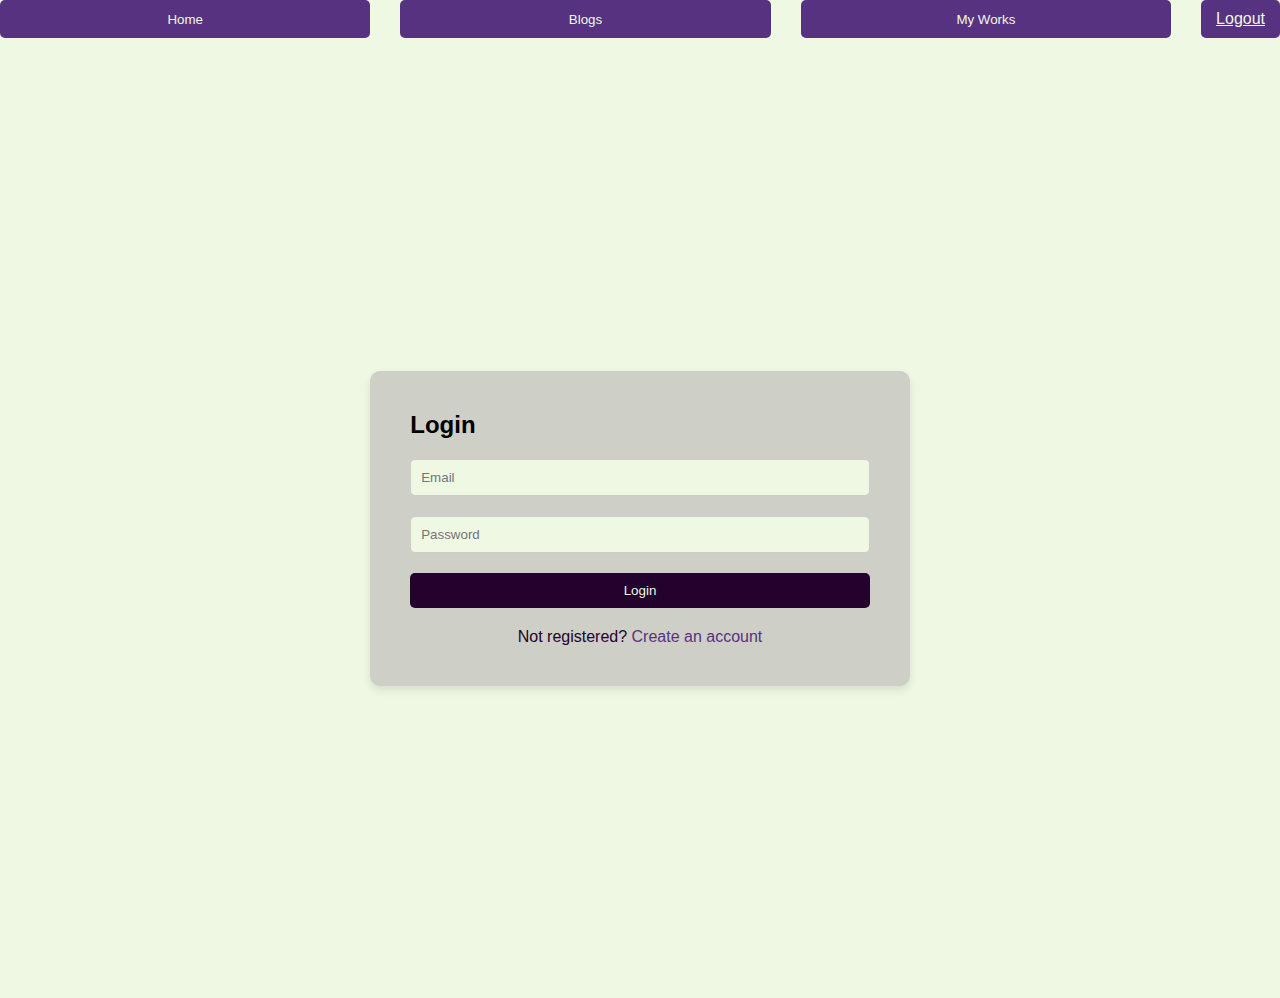
<file: index.html>
<!DOCTYPE html>
<html lang="en">
<head>
  <meta charset="UTF-8">
  <meta name="viewport" content="width=device-width, initial-scale=1.0">
  <title>Login and Signup</title>
  <link rel="stylesheet" href="styles.css">
</head>
<body>
    <div class="notification success">
        <span>Your success message here</span>
        <button class="close-button">&times;</button>
      </div>
      
      <div class="notification error">
        <span>Your error message here</span>
        <button class="close-button">&times;</button>
      </div>
    <div class="tab-container">
        <button class="tab active" onclick="location.href='index.html'">Home</button>
        <button class="tab" onclick="location.href='blogs.html'">Blogs</button>
        <button class="tab" onclick="location.href='myworks.html'">My Works</button>
        <a href="logout.html" class="tab logout">Logout</a>
    </div>
  <div class="container">
    <div class="card" id="login-card">
      <div class="forms-container">
        <form id="login-form">
          <h2>Login</h2>
          <input type="email" id="login-email" placeholder="Email" required>
          <input type="password" id="login-password" placeholder="Password" required>
          <button type="submit">Login</button>
        </form>
        <div class="message">
          Not registered? <a href="#" id="signup-link">Create an account</a>
        </div>
      </div>
    </div>
    <div class="card" id="signup-card" style="display: none;">
      <div class="forms-container">
        <form id="signup-form">
          <h2>Signup</h2>
          <input type="text" id="signup-username" placeholder="Username" required>
          <input type="email" id="signup-email" placeholder="Email" required>
          <input type="password" id="signup-password" placeholder="Password" required>
          <button type="submit">Signup</button>
        </form>
        <div class="message">
          Already registered? <a href="#" id="login-link">Sign in</a>
        </div>
      </div>
    </div>
  </div>

  <script src="script.js"></script>
</body>
</html>
</file>
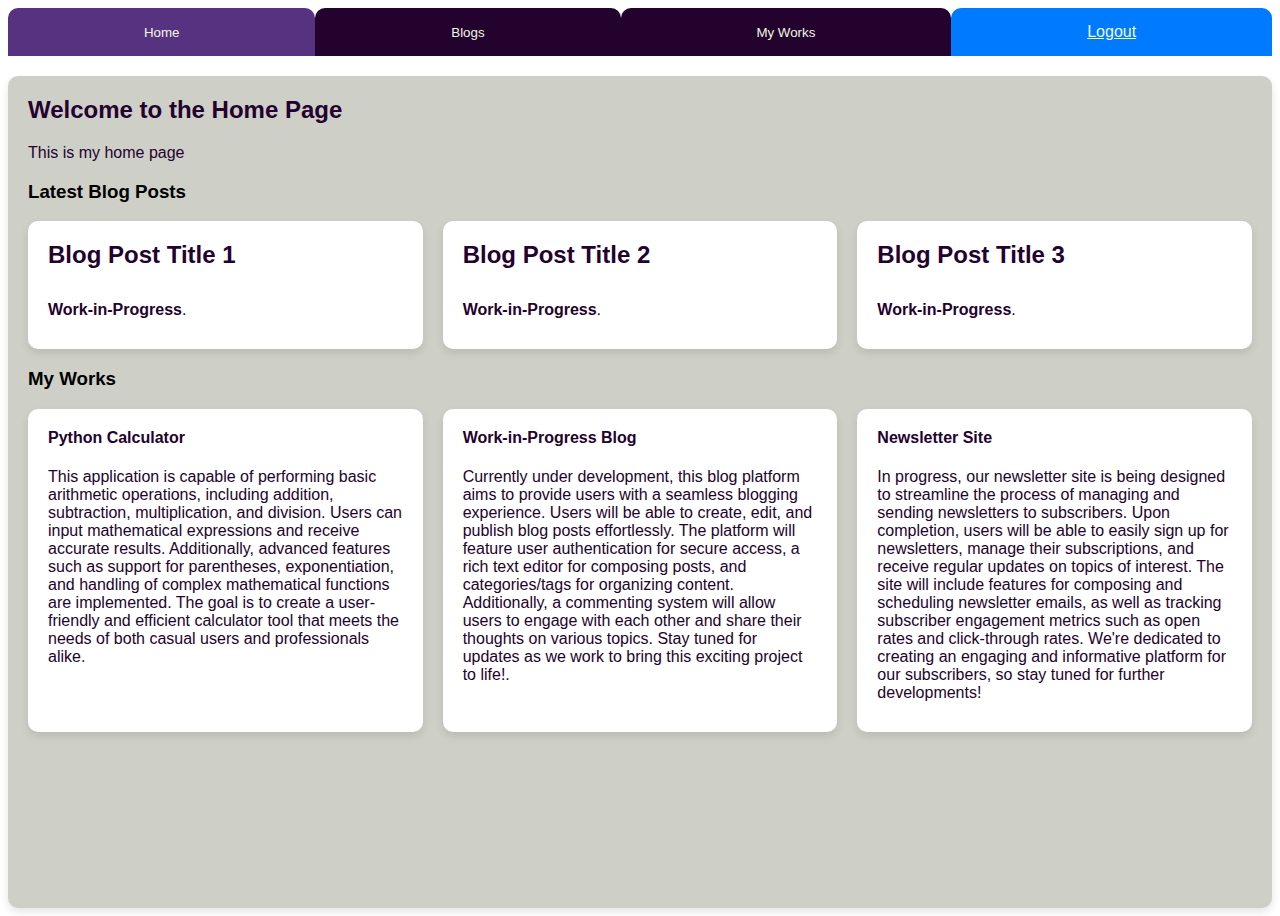
<file: home.html>
<!DOCTYPE html>
<html lang="en">
<head>
  <meta charset="UTF-8">
  <meta name="viewport" content="width=device-width, initial-scale=1.0">
  <title>Home</title>
  <link rel="stylesheet" href="home.css">
</head>
<body>
  <div class="container">
    <div class="tabs">
      <button class="tab active">Home</button>
      <button class="tab">Blogs</button>
      <button class="tab">My Works</button>
      <a href="index.html" class="tab logout">Logout</a>
    </div>
    <div class="card">
      <div class="forms-container">
        <h2>Welcome to the Home Page</h2>
        <p>This is my home page </p>
        <h3>Latest Blog Posts</h3>
        <div class="blogs">
          <div class="blog">
            <h4 style="font-size: x-large;">Blog Post Title 1</h4>
            <p><b>Work-in-Progress</b>.</p>
          </div>
          <div class="blog">
            <h4 style="font-size: x-large;">Blog Post Title 2</h4>
            <p><b>Work-in-Progress</b>.</p>
          </div>
          <div class="blog">
            <h4 style="font-size: x-large;">Blog Post Title 3</h4>
            <p><b>Work-in-Progress</b>.</p>
          </div>
        </div>
        <h3>My Works</h3>
        <div class="featured-works">
          <div class="work">
            <h4>Python Calculator</h4>
            <p>This application is capable of performing basic arithmetic operations, including addition, subtraction, multiplication, and division. Users can input mathematical expressions and receive accurate results. Additionally, advanced features such as support for parentheses, exponentiation, and handling of complex mathematical functions are implemented. The goal is to create a user-friendly and efficient calculator tool that meets the needs of both casual users and professionals alike.</p>
          </div>
          <div class="work">
            <h4>Work-in-Progress Blog</h4>
            <p>Currently under development, this blog platform aims to provide users with a seamless blogging experience. Users will be able to create, edit, and publish blog posts effortlessly. The platform will feature user authentication for secure access, a rich text editor for composing posts, and categories/tags for organizing content. Additionally, a commenting system will allow users to engage with each other and share their thoughts on various topics. Stay tuned for updates as we work to bring this exciting project to life!.</p>
          </div>
          <div class="work">
            <h4>Newsletter Site</h4>
            <p>In progress, our newsletter site is being designed to streamline the process of managing and sending newsletters to subscribers. Upon completion, users will be able to easily sign up for newsletters, manage their subscriptions, and receive regular updates on topics of interest. The site will include features for composing and scheduling newsletter emails, as well as tracking subscriber engagement metrics such as open rates and click-through rates. We're dedicated to creating an engaging and informative platform for our subscribers, so stay tuned for further developments!</p>
          </div>
        </div>
      </div>
    </div>
  </div>
</body>
</html>
</file>
<file: styles.css>
/* Styles for login.html and signup.html */

body {
  font-family: 'Segoe UI', Tahoma, Geneva, Verdana, sans-serif;
  background-color: #eff8e2; /* Background color */
  margin: 0; /* Remove default margin */
}

.container {
  padding: 20px;
}

.tabs {
  display: flex;
  justify-content: space-between;
  margin-bottom: 20px;
  width: 100%; /* Full width */
}

.tab {
  padding: 10px 20px; /* Decreased padding */
  background-color: #573280; /* Tab background color */
  color: #eff8e2; /* Tab text color */
  border: none;
  cursor: pointer;
  border-radius: 10px 10px 0 0; /* Slightly rounded corners */
  transition: all 0.3s; /* Smooth transition for all properties */
}

.tab.active {
  background-color: #573280; /* Keep the same color for the active tab */
  color: #eff8e2; /* Change the text color for the active tab */
}

.tab:hover {
  background-color: #521481; /* Darken the background color on hover */
}

.tab-container {
  display: flex;
  justify-content: space-between;
  margin-bottom: 20px;
  width: 100%; /* Full width */
}

.tab {
  padding: 10px 15px; /* Decreased padding */
  background-color: #573280;
  color: #eff8e2;
  border: none;
  cursor: pointer;
  border-radius: 5px;
  transition: all 0.3s;
  margin-right: 30px; /* Add space between tabs */
}

.tab:last-child {
  margin-right: 0; /* Remove margin from the last tab */
}

.tab.active {
  background-color: #573280; /* Keep the same color for the active tab */
  color: #eff8e2; /* Change the text color for the active tab */
}

.tab:hover {
  background-color: #521481; /* Darken the background color on hover */
}

.card {
  background-color: #cecfc7; /* Card background color */
  border-radius: 10px;
  box-shadow: 0 4px 8px rgba(0, 0, 0, 0.1);
  padding: 20px;
}

.forms-container {
  padding: 20px;
}

/* Additional styles for login form */
.login-form {
  margin-top: 20px; /* Add space between tabs and form */
}

/* Additional styles for signup form */
.signup-form {
  margin-top: 20px; /* Add space between tabs and form */
}

h2 {
  margin-top: 0;
  margin-bottom: 20px;
}

p {
  margin-bottom: 10px;
}

/* Existing CSS styles */

.container {
  display: flex;
  justify-content: center;
  align-items: center;
  height: 100vh;
}

.card {
  background-color: #cecfc7; /* Card background color */
}

.forms-container {
  padding: 20px;
}

form {
  margin-bottom: 20px;
}

h2 {
  margin-top: 0;
  margin-bottom: 20px;
}

input[type="text"],
input[type="email"],
input[type="password"] {
  width: 100%;
  margin-bottom: 20px;
  padding: 10px;
  border-radius: 5px;
  border: 1px solid #ccc;
  background-color: #eff8e2; /* Input background color */
  box-sizing: border-box;
}

button {
  width: 100%;
  padding: 10px;
  background-color: #23022e; /* Button background color */
  color: #eff8e2; /* Button text color */
  border: none;
  cursor: pointer;
  border-radius: 5px;
  transition: background-color 0.3s;
}

button:hover {
  background-color: #573280; /* Button hover background color */
}

.message {
  text-align: center;
  color: #23022e; /* Message text color */
}

.message a {
  color: #573280; /* Link color */
  text-decoration: none;
}

/* Notification styles */

.notification {
  position: fixed;
  top: 20px;
  right: 20px;
  padding: 10px 20px;
  border-radius: 5px;
  color: #fff;
  z-index: 9999;
  display: none; /* Initially hidden */
}

.notification.success {
  background-color: #4caf50; /* Success notification color */
}

.notification.error {
  background-color: #f44336; /* Error notification color */
}

.close-button {
  position: absolute;
  top: 5px;
  right: 5px;
  background-color: transparent;
  border: none;
  color: #fff;
  cursor: pointer;
  font-size: 18px;
}

body {
  font-family: 'Roboto', sans-serif;
}

h2 {
  font-size: 24px;
}

p {
  font-size: 16px;
}
</file>
<file: home.css>
/* Styles for container */
.container {
    display: flex;
    flex-direction: column;
    min-height: 100vh;
  }
  
  /* Styles for tabs */
  .tabs {
    display: flex;
    justify-content: space-between;
    margin-bottom: 20px;
    width: 100%;
  }
  
  .tab {
    padding: 15px 30px;
    background-color: #23022e;
    color: #eff8e2;
    border: none;
    cursor: pointer;
    border-radius: 10px 10px 0 0;
    transition: all 0.3s;
    flex-grow: 1;
    text-align: center;
  }
  
  .tab.active {
    background-color: #573280;
  }
  
  .tab:hover {
    transform: scale(1.1);
  }
  
  .logout {
    background-color: #007bff;
  }
  
  .logout:hover {
    background-color: #0056b3;
  }
  
  /* Styles for card */
  .card {
    flex-grow: 1;
    background-color: #cecfc7;
    border-radius: 10px;
    box-shadow: 0 4px 8px rgba(0, 0, 0, 0.1);
    padding: 20px;
  }
  
  /* Styles for content */
  h2 {
    margin-top: 0;
    margin-bottom: 20px;
    color: #23022e;
  }
  
  p {
    margin-bottom: 10px;
    color: #23022e;
  }
  
  .blogs,
  .featured-works {
    display: grid;
    grid-template-columns: repeat(auto-fit, minmax(300px, 1fr));
    gap: 20px;
  }
  
  .blog,
  .work {
    background-color: #fff;
    border-radius: 10px;
    box-shadow: 0 4px 8px rgba(0, 0, 0, 0.1);
    padding: 20px;
    transition: transform 0.3s;
  }
  
  .blog:hover,
  .work:hover {
    transform: scale(1.05);
  }
  
  .blog h4,
  .work h4 {
    margin-top: 0;
    color: #23022e;
  }
  
  .blog p,
  .work p {
    color: #23022e;
  }
  
  body {
    font-family: 'Roboto', sans-serif;
  }
  
  h2 {
    font-size: 24px;
  }
  
  p {
    font-size: 16px;
  }
</file>
